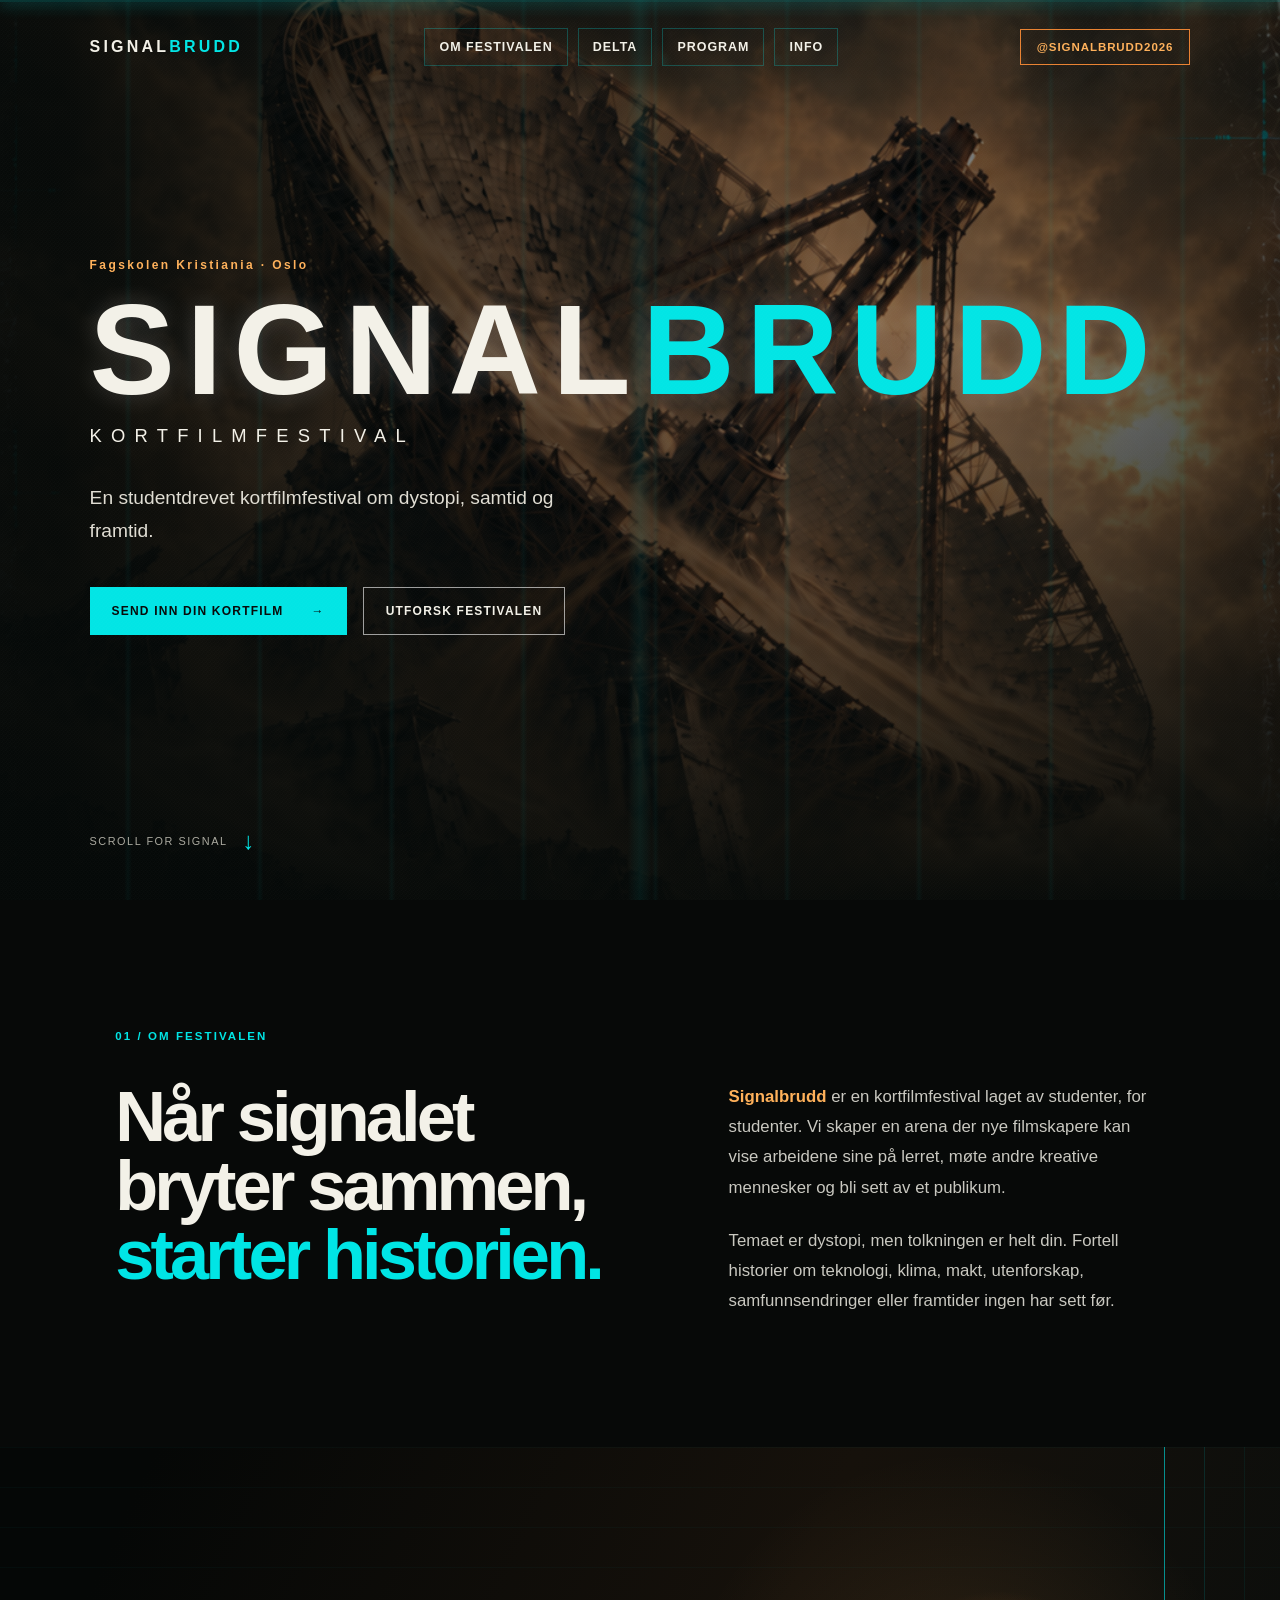
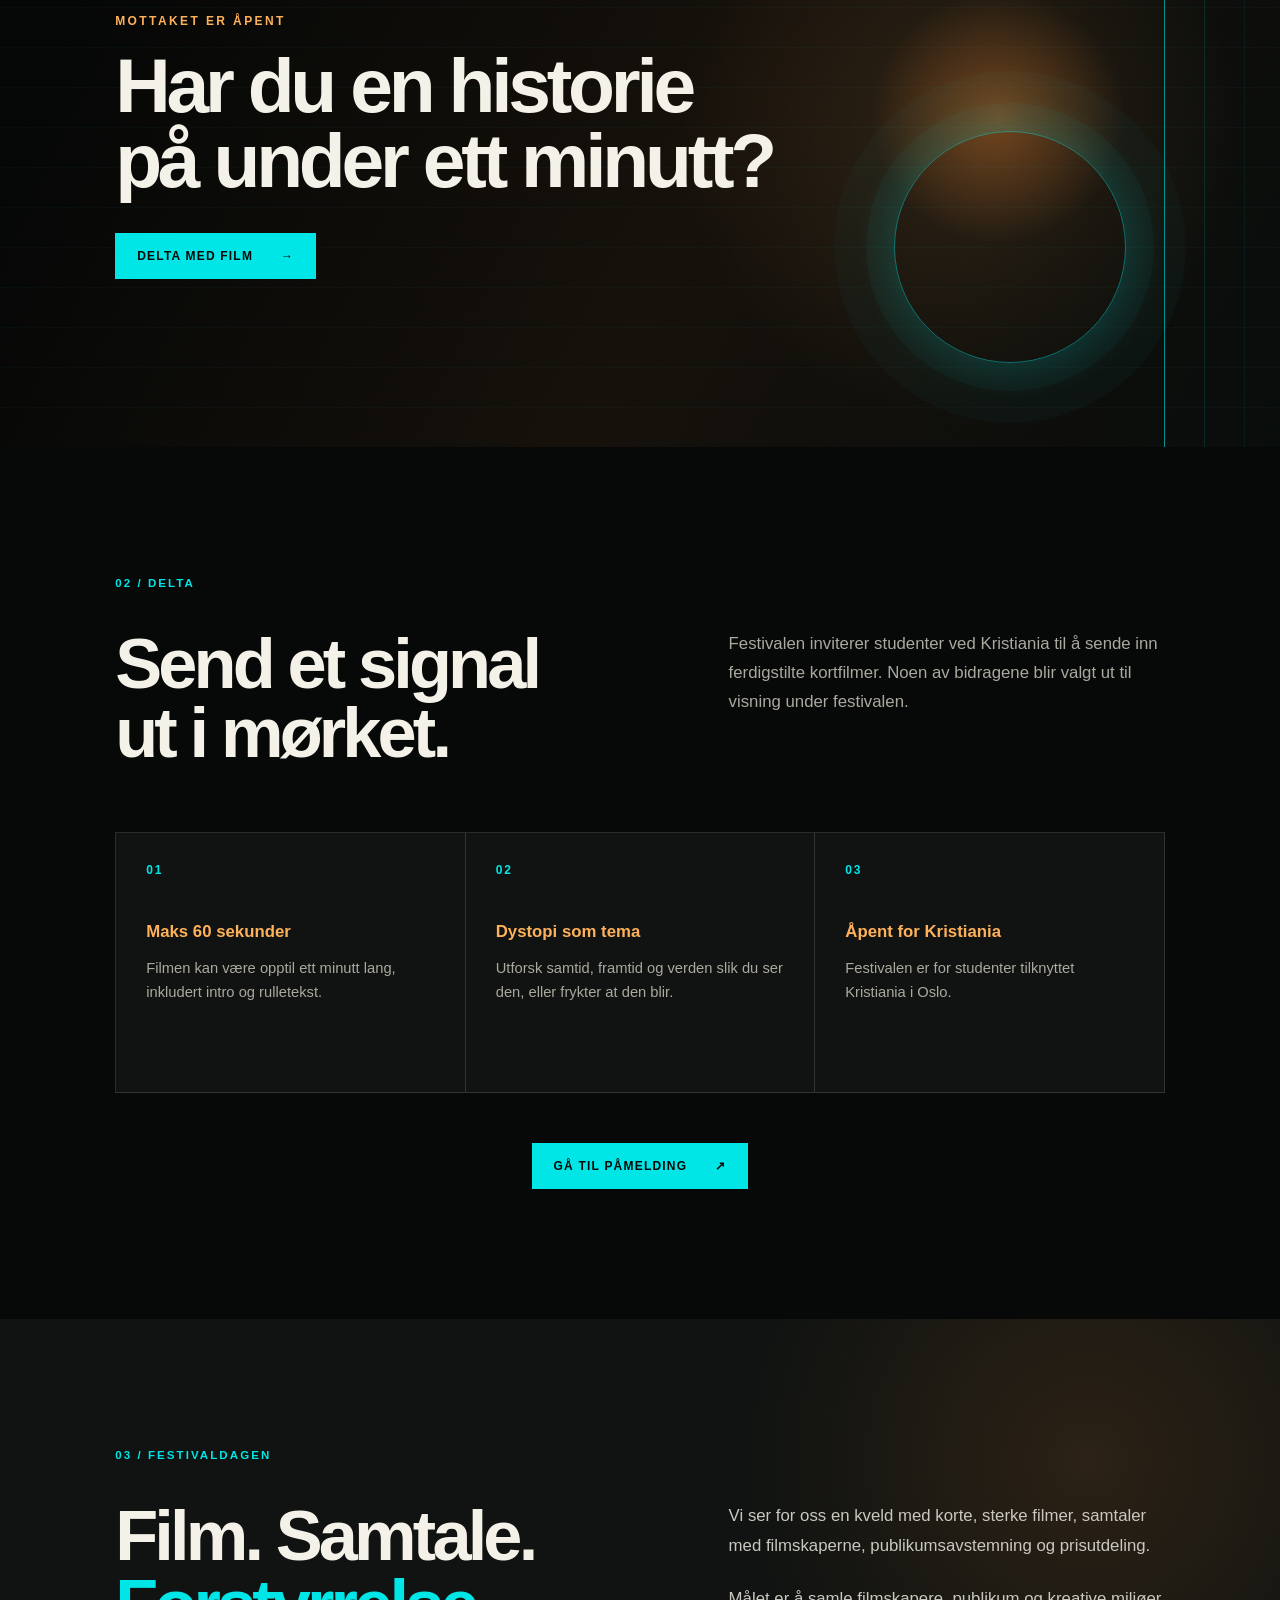
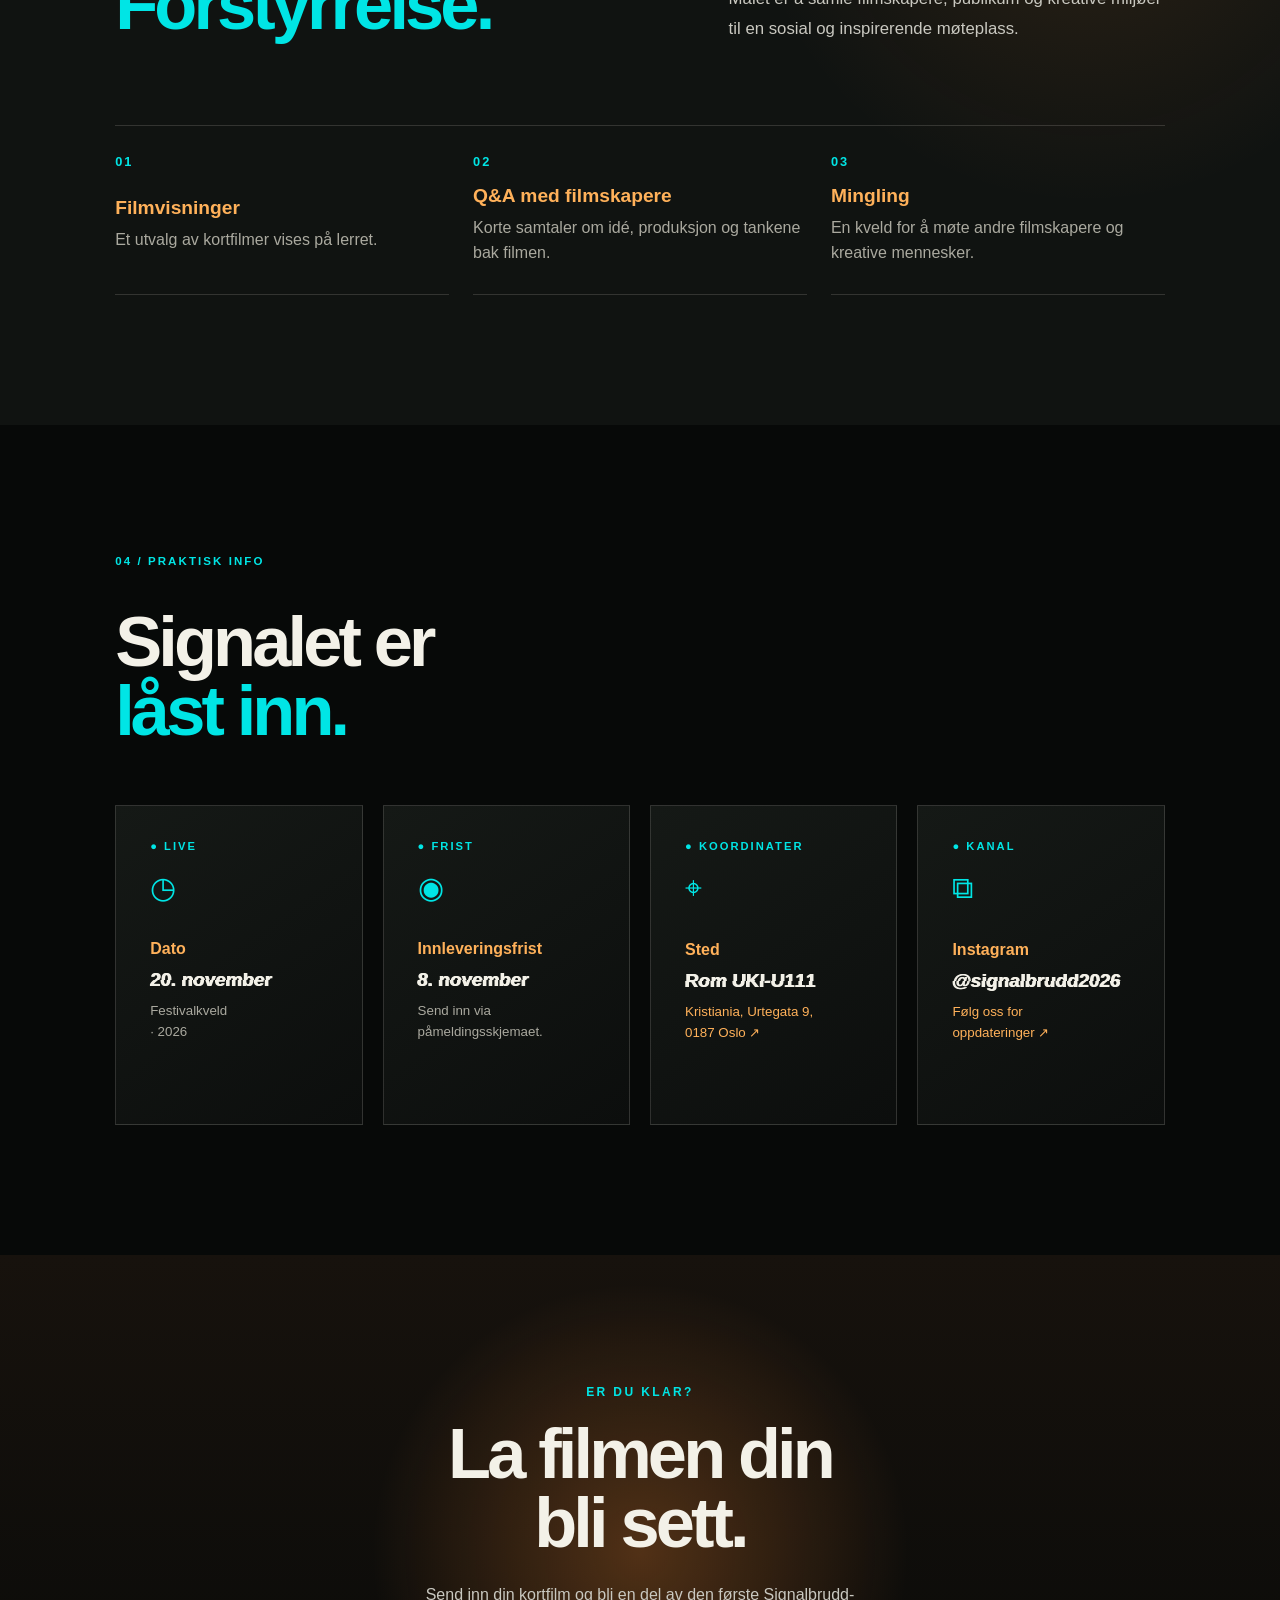
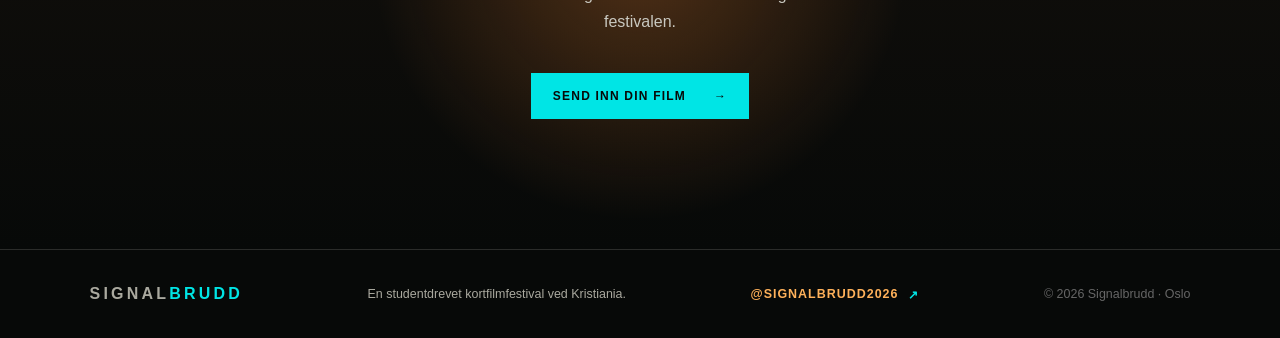
<file: index.html>
<!DOCTYPE html>
<html lang="no">
<head>
    <meta charset="UTF-8">
    <meta name="viewport" content="width=device-width, initial-scale=1.0">
    <meta
        name="description"
        content="Signalbrudd er en studentdrevet kortfilmfestival for dystopi, samtid og framtid."
    >
    <title>Signalbrudd | Kortfilmfestival</title>

    <link rel="stylesheet" href="style.css">
</head>

<body>
    <div class="noise"></div>
    <div class="scanline"></div>

    <header class="hero" id="hjem">
        <nav class="navbar">
            <a href="#hjem" class="logo" aria-label="Signalbrudd forside">
                SIGNAL<span>BRUDD</span>
            </a>

            <div class="nav-links">
                <a href="#om">Om festivalen</a>
                <a href="#delta">Delta</a>
                <a href="#program">Program</a>
                <a href="#info">Info</a>
            </div>

            <div class="nav-actions">
                <a
                    class="nav-insta"
                    href="https://www.instagram.com/signalbrudd2026/"
                    target="_blank"
                    rel="noopener noreferrer"
                >
                    @signalbrudd2026
                </a>
            </div>
        </nav>

        <div class="hero-content">
            <p class="eyebrow">Fagskolen Kristiania · Oslo</p>

            <h1>
                SIGNAL<span>BRUDD</span>
            </h1>

            <p class="festival-type">KORTFILMFESTIVAL</p>

            <p class="hero-text">
                En studentdrevet kortfilmfestival om dystopi,
                samtid og framtid.
            </p>

            <div class="hero-buttons">
                <a
                    class="button primary-button"
                    href="https://docs.google.com/forms/d/e/1FAIpQLSeLsPZdR7tpFB5xYu4A0aw7unvLusN43n-Qro2SSqPsCby4dw/viewform"
                    target="_blank"
                    rel="noopener noreferrer"
                >
                    <span>Send inn din kortfilm</span>
                    <span aria-hidden="true">→</span>
                </a>

                <a class="button secondary-button" href="#om">
                    Utforsk festivalen
                </a>
            </div>
        </div>

        <a href="#om" class="scroll-down" aria-label="Scroll ned til innholdet">
            <span>Scroll for signal</span>
            <span class="arrow">↓</span>
        </a>
    </header>

    <main>
        <section class="intro section" id="om">
            <div class="section-label">01 / OM FESTIVALEN</div>

            <div class="two-column">
                <div>
                    <h2>
                        Når signalet bryter sammen,
                        <span>starter historien.</span>
                    </h2>
                </div>

                <div class="intro-text">
                    <p>
                        <strong>Signalbrudd</strong> er en kortfilmfestival laget
                        av studenter, for studenter. Vi skaper en arena der nye
                        filmskapere kan vise arbeidene sine på lerret, møte andre
                        kreative mennesker og bli sett av et publikum.
                    </p>

                    <p>
                        Temaet er dystopi, men tolkningen er helt din. Fortell
                        historier om teknologi, klima, makt, utenforskap,
                        samfunnsendringer eller framtider ingen har sett før.
                    </p>
                </div>
            </div>
        </section>

        <section class="poster-section">
            <div class="poster-overlay"></div>

            <div class="poster-content">
                <p class="eyebrow">MOTTAKET ER ÅPENT</p>
                <h2>Har du en historie<br>på under ett minutt?</h2>

                <a
                    class="button primary-button"
                    href="https://docs.google.com/forms/d/e/1FAIpQLSeLsPZdR7tpFB5xYu4A0aw7unvLusN43n-Qro2SSqPsCby4dw/viewform"
                    target="_blank"
                    rel="noopener noreferrer"
                >
                    <span>Delta med film</span>
                    <span aria-hidden="true">→</span>
                </a>
            </div>
        </section>

        <section class="section" id="delta">
            <div class="section-label">02 / DELTA</div>

            <div class="section-heading">
                <h2>Send et signal<br>ut i mørket.</h2>
                <p>
                    Festivalen inviterer studenter ved Kristiania til å sende inn
                    ferdigstilte kortfilmer. Noen av bidragene blir valgt ut til
                    visning under festivalen.
                </p>
            </div>

            <div class="requirements-grid">
                <article class="requirement-card">
                    <span class="card-number">01</span>
                    <h3>Maks 60 sekunder</h3>
                    <p>
                        Filmen kan være opptil ett minutt lang, inkludert intro
                        og rulletekst.
                    </p>
                </article>

                <article class="requirement-card">
                    <span class="card-number">02</span>
                    <h3>Dystopi som tema</h3>
                    <p>
                        Utforsk samtid, framtid og verden slik du ser den, eller
                        frykter at den blir.
                    </p>
                </article>

                <article class="requirement-card">
                    <span class="card-number">03</span>
                    <h3>Åpent for Kristiania</h3>
                    <p>
                        Festivalen er for studenter tilknyttet Kristiania i Oslo.
                    </p>
                </article>
            </div>

            <div class="center-button">
                <a
                    class="button primary-button"
                    href="https://docs.google.com/forms/d/e/1FAIpQLSeLsPZdR7tpFB5xYu4A0aw7unvLusN43n-Qro2SSqPsCby4dw/viewform"
                    target="_blank"
                    rel="noopener noreferrer"
                >
                    <span>Gå til påmelding</span>
                    <span aria-hidden="true">↗</span>
                </a>
            </div>
        </section>

        <section class="section dark-section" id="program">
            <div class="section-label">03 / FESTIVALDAGEN</div>

            <div class="two-column">
                <div>
                    <h2>
                        Film. Samtale.<br>
                        <span>Forstyrrelse.</span>
                    </h2>
                </div>

                <div class="intro-text">
                    <p>
                        Vi ser for oss en kveld med korte, sterke filmer,
                        samtaler med filmskaperne, publikumsavstemning og
                        prisutdeling.
                    </p>

                    <p>
                        Målet er å samle filmskapere, publikum og kreative
                        miljøer til en sosial og inspirerende møteplass.
                    </p>
                </div>
            </div>

            <div class="timeline">
                <div class="timeline-item">
                    <span class="timeline-time">01</span>
                    <div>
                        <h3>Filmvisninger</h3>
                        <p>Et utvalg av kortfilmer vises på lerret.</p>
                    </div>
                </div>

                <div class="timeline-item">
                    <span class="timeline-time">02</span>
                    <div>
                        <h3>Q&amp;A med filmskapere</h3>
                        <p>Korte samtaler om idé, produksjon og tankene bak filmen.</p>
                    </div>
                </div>

                <div class="timeline-item">
                    <span class="timeline-time">03</span>
                    <div>
                        <h3>Mingling</h3>
                        <p>En kveld for å møte andre filmskapere og kreative mennesker.</p>
                    </div>
                </div>
            </div>
        </section>

        <section class="section info-section" id="info">
            <div class="section-label">04 / PRAKTISK INFO</div>

            <h2>Signalet er<br><span>låst inn.</span></h2>

            <div class="info-grid">
                <article class="info-card">
                    <span class="info-status">● LIVE</span>
                    <span class="info-icon">◷</span>
                    <h3>Dato</h3>
                    <p class="glitch info-glitch" data-text="20. november">20. november</p>
                    <small>Festivalkveld<br>· 2026</small>
                </article>

                <article class="info-card">
                    <span class="info-status">● FRIST</span>
                    <span class="info-icon">◉</span>
                    <h3>Innleveringsfrist</h3>
                    <p class="glitch info-glitch" data-text="8. november">8. november</p>
                    <small>Send inn via<br>påmeldingsskjemaet.</small>
                </article>

                <article class="info-card">
                    <span class="info-status">● KOORDINATER</span>
                    <span class="info-icon">⌖</span>
                    <h3>Sted</h3>
                    <p class="glitch info-glitch" data-text="Rom UKI-U111">Rom UKI-U111</p>
                    <small>
                        <a
                            class="info-link"
                            href="https://www.google.com/maps/search/?api=1&query=Urtegata+9,+0187+Oslo"
                            target="_blank"
                            rel="noopener noreferrer"
                        >
                            Kristiania, Urtegata 9,<br>0187 Oslo ↗
                        </a>
                    </small>
                </article>

                <article class="info-card instagram-card">
                    <span class="info-status">● KANAL</span>
                    <span class="info-icon">⧉</span>
                    <h3>Instagram</h3>
                    <p class="glitch instagram-handle info-glitch" data-text="@signalbrudd2026">
                        @signalbrudd2026
                    </p>
                    <small>
                        <a
                            class="info-link"
                            href="https://www.instagram.com/signalbrudd2026/"
                            target="_blank"
                            rel="noopener noreferrer"
                        >
                            Følg oss for<br>oppdateringer ↗
                        </a>
                    </small>
                </article>
            </div>
        </section>

        <section class="cta-section">
            <p class="eyebrow">ER DU KLAR?</p>
            <h2>La filmen din<br>bli sett.</h2>
            <p>
                Send inn din kortfilm og bli en del av den første
                Signalbrudd-festivalen.
            </p>

            <a
                class="button primary-button"
                href="https://docs.google.com/forms/d/e/1FAIpQLSeLsPZdR7tpFB5xYu4A0aw7unvLusN43n-Qro2SSqPsCby4dw/viewform"
                target="_blank"
                rel="noopener noreferrer"
            >
                <span>Send inn din film</span>
                <span aria-hidden="true">→</span>
            </a>
        </section>
    </main>

    <footer>
        <a href="#hjem" class="logo">
            SIGNAL<span>BRUDD</span>
        </a>

        <p>En studentdrevet kortfilmfestival ved Kristiania.</p>

        <a
            class="footer-insta"
            href="https://www.instagram.com/signalbrudd2026/"
            target="_blank"
            rel="noopener noreferrer"
        >
            <span class="footer-insta-text">@signalbrudd2026</span>
            <span class="footer-insta-arrow" aria-hidden="true">↗</span>
        </a>

        <p class="footer-small">© 2026 Signalbrudd · Oslo</p>
    </footer>
</body>
</html>
</file>
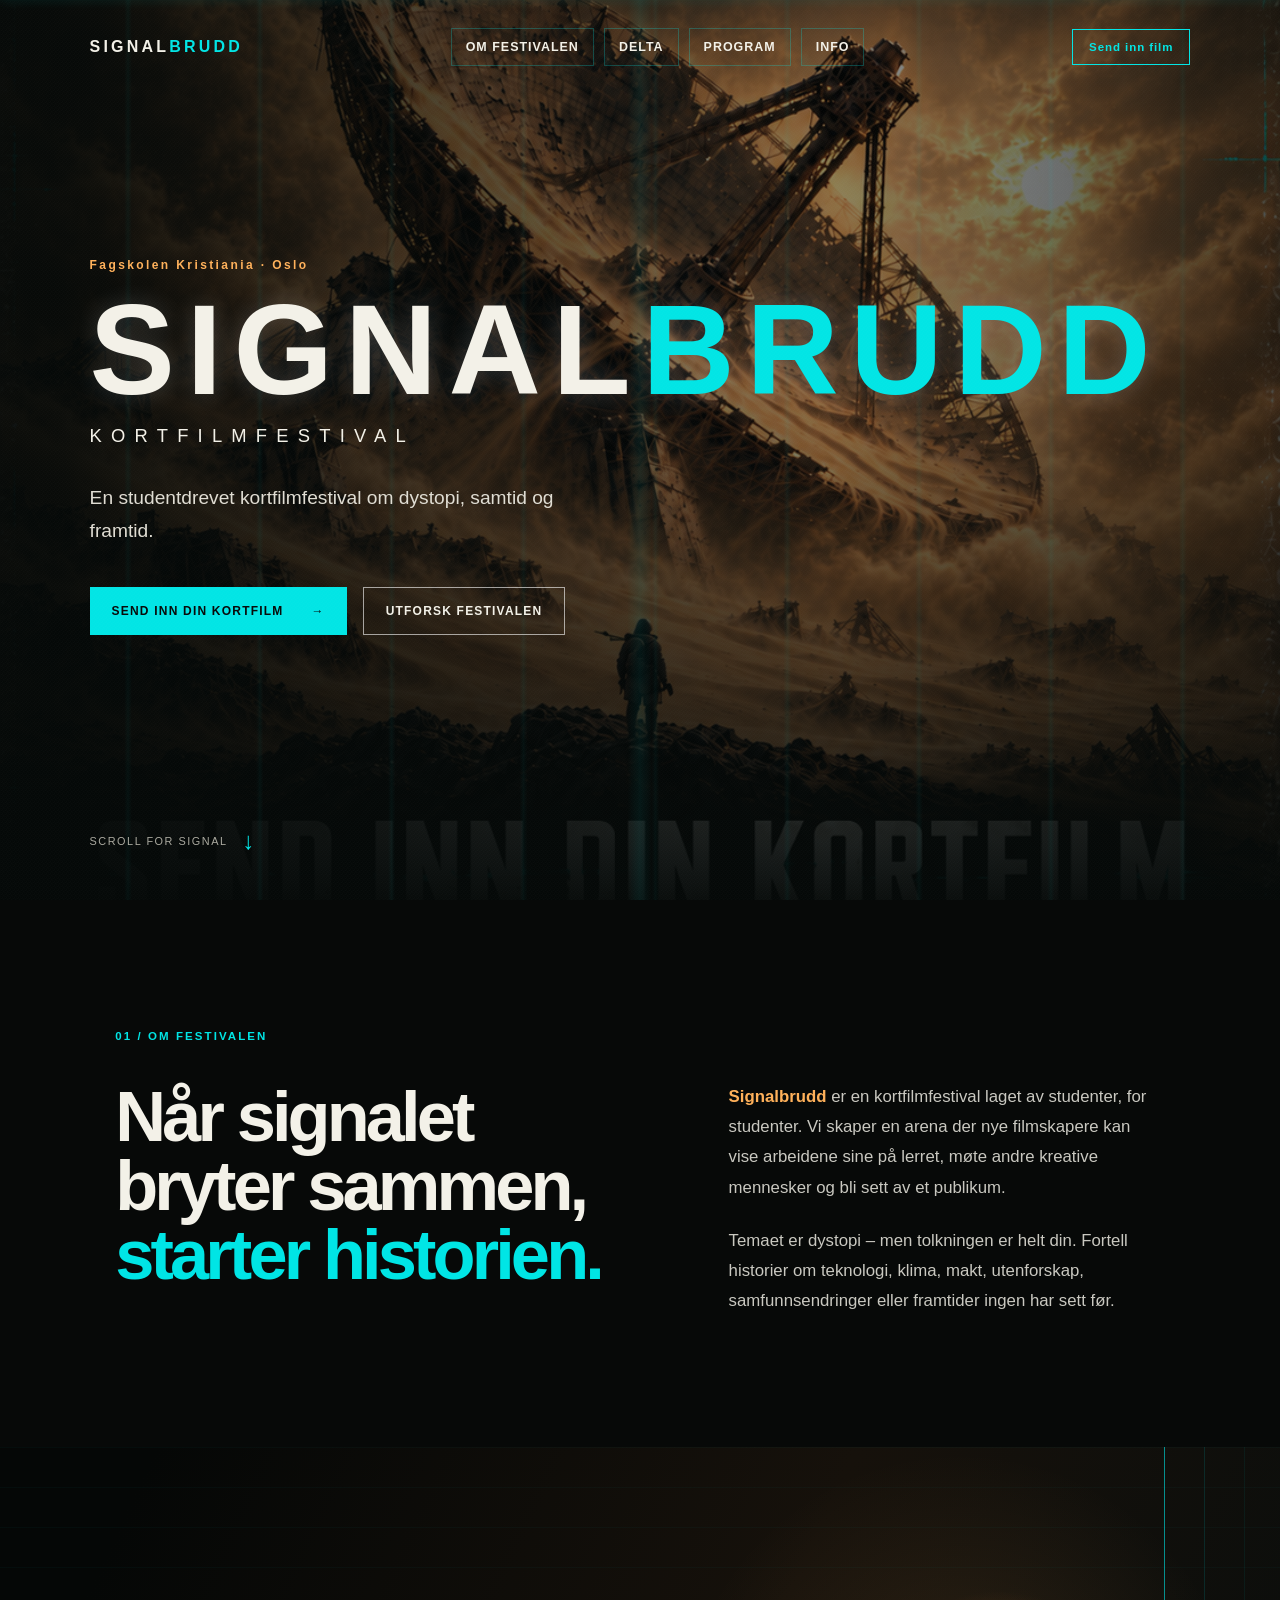
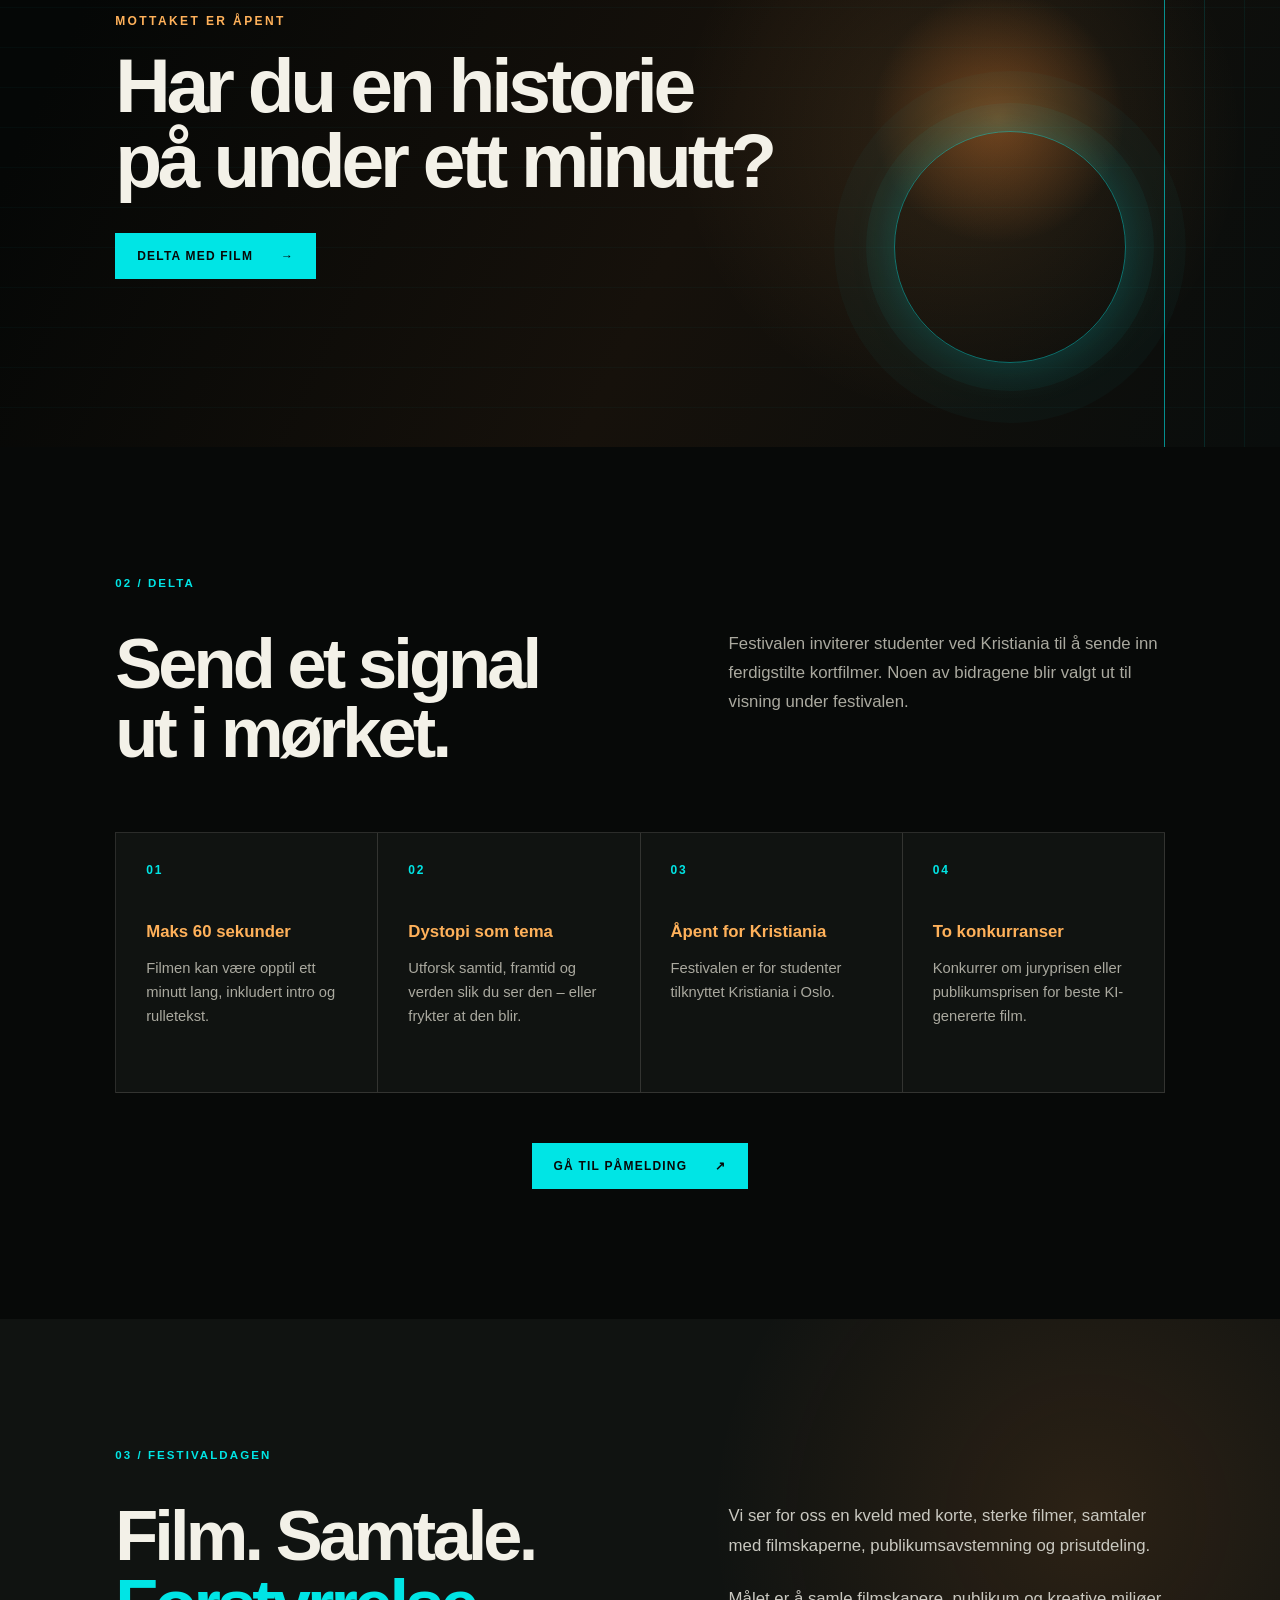
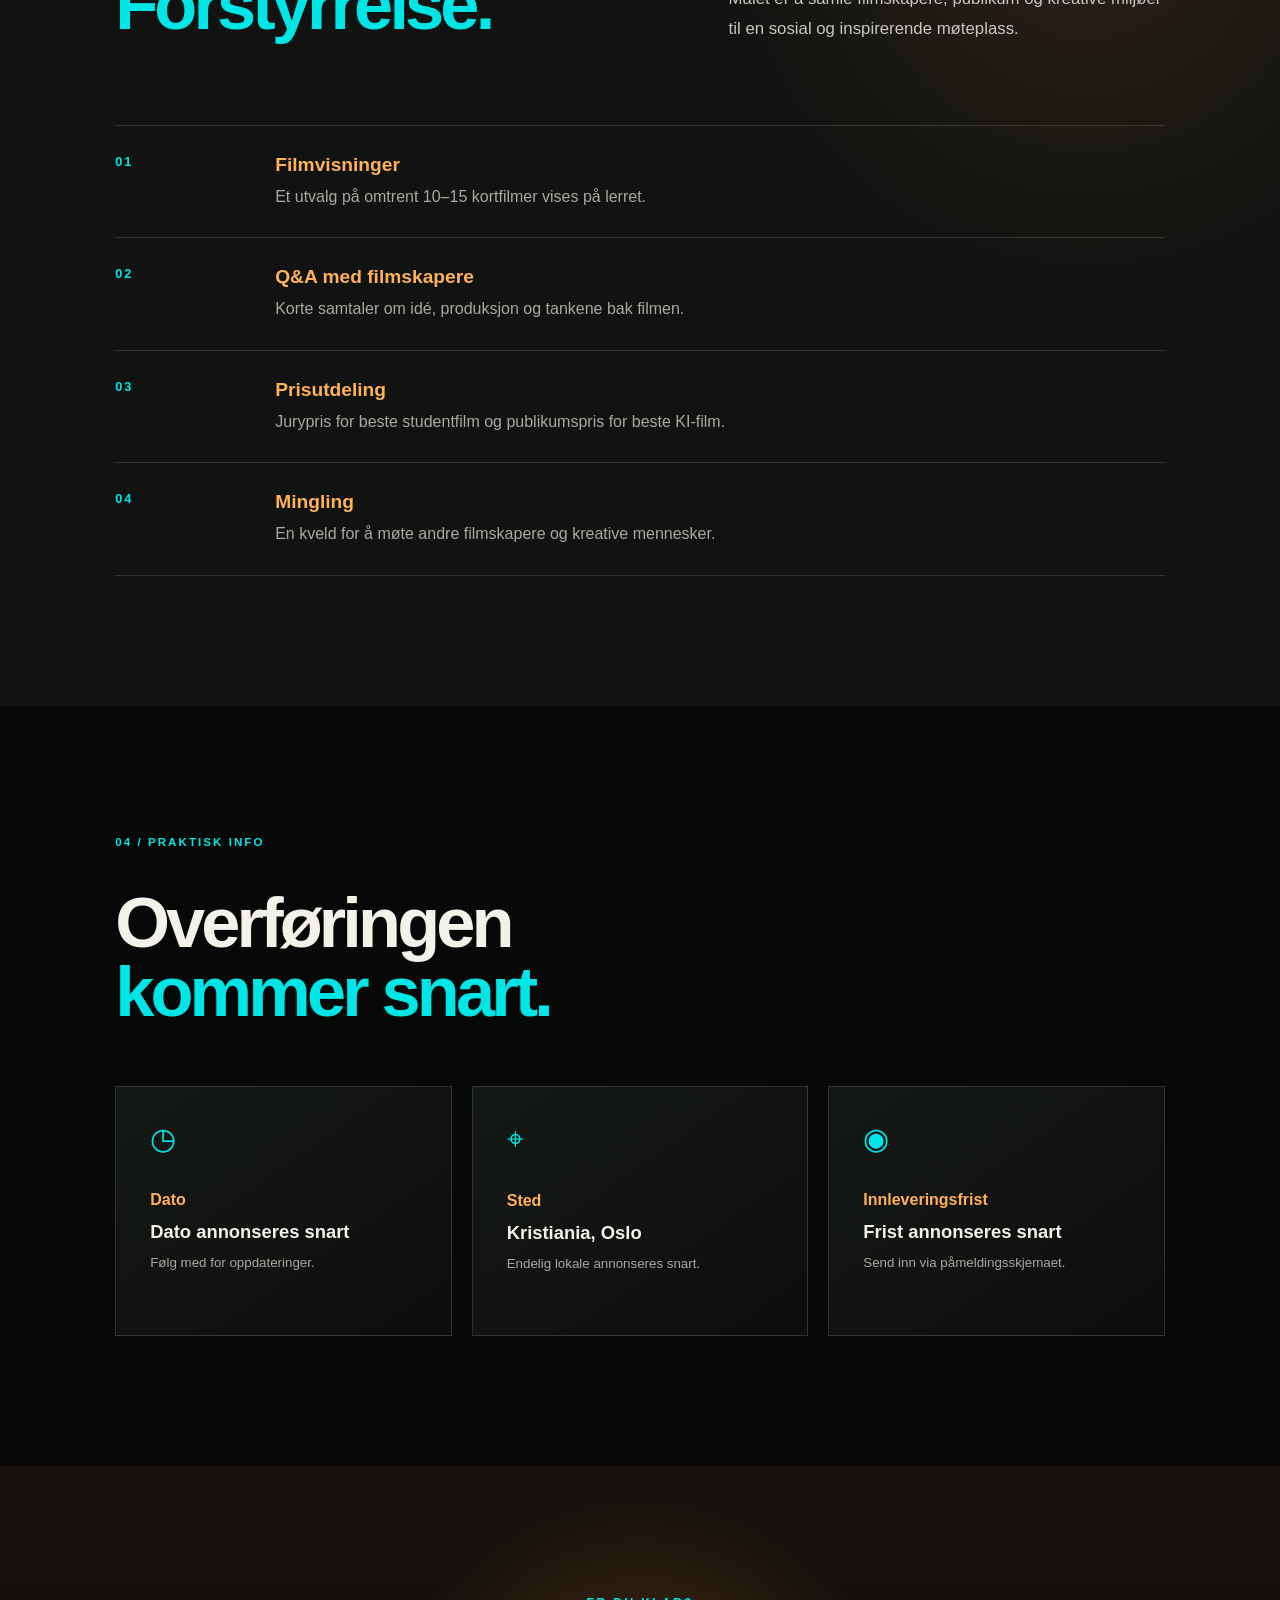
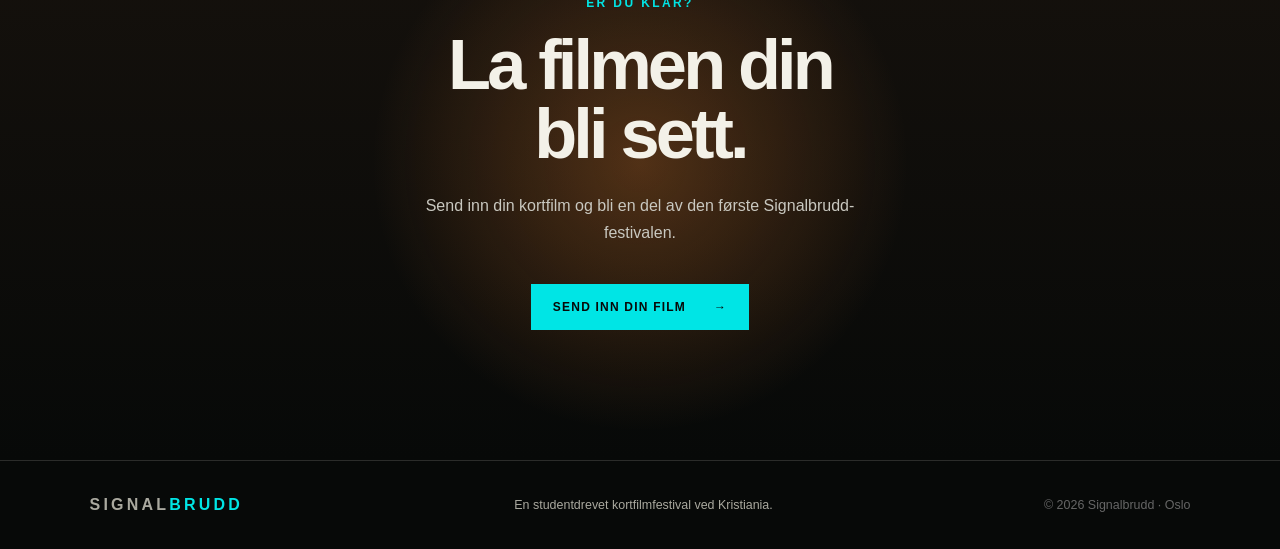
<file: signalbrudd.html>
<!DOCTYPE html>
<html lang="no">
<head>
    <meta charset="UTF-8">
    <meta name="viewport" content="width=device-width, initial-scale=1.0">
    <meta
        name="description"
        content="Signalbrudd er en studentdrevet kortfilmfestival for dystopi, samtid og framtid."
    >
    <title>Signalbrudd | Kortfilmfestival</title>

    <link rel="stylesheet" href="signalbrudd.css">
</head>

<body>
    <div class="noise"></div>
    <div class="scanline"></div>

    <header class="hero" id="hjem">
        <nav class="navbar">
            <a href="#hjem" class="logo" aria-label="Signalbrudd forside">
                SIGNAL<span>BRUDD</span>
            </a>

            <div class="nav-links">
                <a href="#om">Om festivalen</a>
                <a href="#delta">Delta</a>
                <a href="#program">Program</a>
                <a href="#info">Info</a>
            </div>

            <a
                class="nav-button"
                href="https://docs.google.com/forms/d/e/1FAIpQLSeLsPZdR7tpFB5xYu4A0aw7unvLusN43n-Qro2SSqPsCby4dw/viewform"
                target="_blank"
                rel="noopener noreferrer"
            >
                Send inn film
            </a>
        </nav>

        <div class="hero-content">
            <p class="eyebrow">Fagskolen Kristiania · Oslo</p>

            <h1>
                SIGNAL<span>BRUDD</span>
            </h1>

            <p class="festival-type">KORTFILMFESTIVAL</p>

            <p class="hero-text">
                En studentdrevet kortfilmfestival om dystopi,
                samtid og framtid.
            </p>

            <div class="hero-buttons">
                <a
                    class="button primary-button"
                    href="https://docs.google.com/forms/d/e/1FAIpQLSeLsPZdR7tpFB5xYu4A0aw7unvLusN43n-Qro2SSqPsCby4dw/viewform"
                    target="_blank"
                    rel="noopener noreferrer"
                >
                    <span>Send inn din kortfilm</span>
                    <span aria-hidden="true">→</span>
                </a>

                <a class="button secondary-button" href="#om">
                    Utforsk festivalen
                </a>
            </div>
        </div>

        <a href="#om" class="scroll-down" aria-label="Scroll ned til innholdet">
            <span>Scroll for signal</span>
            <span class="arrow">↓</span>
        </a>
    </header>

    <main>
        <section class="intro section" id="om">
            <div class="section-label">01 / OM FESTIVALEN</div>

            <div class="two-column">
                <div>
                    <h2>
                        Når signalet bryter sammen,
                        <span>starter historien.</span>
                    </h2>
                </div>

                <div class="intro-text">
                    <p>
                        <strong>Signalbrudd</strong> er en kortfilmfestival laget
                        av studenter, for studenter. Vi skaper en arena der nye
                        filmskapere kan vise arbeidene sine på lerret, møte andre
                        kreative mennesker og bli sett av et publikum.
                    </p>

                    <p>
                        Temaet er dystopi – men tolkningen er helt din. Fortell
                        historier om teknologi, klima, makt, utenforskap,
                        samfunnsendringer eller framtider ingen har sett før.
                    </p>
                </div>
            </div>
        </section>

        <section class="poster-section">
            <div class="poster-overlay"></div>

            <div class="poster-content">
                <p class="eyebrow">MOTTAKET ER ÅPENT</p>
                <h2>Har du en historie<br>på under ett minutt?</h2>

                <a
                    class="button primary-button"
                    href="https://docs.google.com/forms/d/e/1FAIpQLSeLsPZdR7tpFB5xYu4A0aw7unvLusN43n-Qro2SSqPsCby4dw/viewform"
                    target="_blank"
                    rel="noopener noreferrer"
                >
                    <span>Delta med film</span>
                    <span aria-hidden="true">→</span>
                </a>
            </div>
        </section>

        <section class="section" id="delta">
            <div class="section-label">02 / DELTA</div>

            <div class="section-heading">
                <h2>Send et signal<br>ut i mørket.</h2>
                <p>
                    Festivalen inviterer studenter ved Kristiania til å sende inn
                    ferdigstilte kortfilmer. Noen av bidragene blir valgt ut til
                    visning under festivalen.
                </p>
            </div>

            <div class="requirements-grid">
                <article class="requirement-card">
                    <span class="card-number">01</span>
                    <h3>Maks 60 sekunder</h3>
                    <p>
                        Filmen kan være opptil ett minutt lang, inkludert intro
                        og rulletekst.
                    </p>
                </article>

                <article class="requirement-card">
                    <span class="card-number">02</span>
                    <h3>Dystopi som tema</h3>
                    <p>
                        Utforsk samtid, framtid og verden slik du ser den – eller
                        frykter at den blir.
                    </p>
                </article>

                <article class="requirement-card">
                    <span class="card-number">03</span>
                    <h3>Åpent for Kristiania</h3>
                    <p>
                        Festivalen er for studenter tilknyttet Kristiania i Oslo.
                    </p>
                </article>

                <article class="requirement-card">
                    <span class="card-number">04</span>
                    <h3>To konkurranser</h3>
                    <p>
                        Konkurrer om juryprisen eller publikumsprisen for beste
                        KI-genererte film.
                    </p>
                </article>
            </div>

            <div class="center-button">
                <a
                    class="button primary-button"
                    href="https://docs.google.com/forms/d/e/1FAIpQLSeLsPZdR7tpFB5xYu4A0aw7unvLusN43n-Qro2SSqPsCby4dw/viewform"
                    target="_blank"
                    rel="noopener noreferrer"
                >
                    <span>Gå til påmelding</span>
                    <span aria-hidden="true">↗</span>
                </a>
            </div>
        </section>

        <section class="section dark-section" id="program">
            <div class="section-label">03 / FESTIVALDAGEN</div>

            <div class="two-column">
                <div>
                    <h2>
                        Film. Samtale.<br>
                        <span>Forstyrrelse.</span>
                    </h2>
                </div>

                <div class="intro-text">
                    <p>
                        Vi ser for oss en kveld med korte, sterke filmer,
                        samtaler med filmskaperne, publikumsavstemning og
                        prisutdeling.
                    </p>

                    <p>
                        Målet er å samle filmskapere, publikum og kreative
                        miljøer til en sosial og inspirerende møteplass.
                    </p>
                </div>
            </div>

            <div class="timeline">
                <div class="timeline-item">
                    <span class="timeline-time">01</span>
                    <div>
                        <h3>Filmvisninger</h3>
                        <p>Et utvalg på omtrent 10–15 kortfilmer vises på lerret.</p>
                    </div>
                </div>

                <div class="timeline-item">
                    <span class="timeline-time">02</span>
                    <div>
                        <h3>Q&amp;A med filmskapere</h3>
                        <p>Korte samtaler om idé, produksjon og tankene bak filmen.</p>
                    </div>
                </div>

                <div class="timeline-item">
                    <span class="timeline-time">03</span>
                    <div>
                        <h3>Prisutdeling</h3>
                        <p>Jurypris for beste studentfilm og publikumspris for beste KI-film.</p>
                    </div>
                </div>

                <div class="timeline-item">
                    <span class="timeline-time">04</span>
                    <div>
                        <h3>Mingling</h3>
                        <p>En kveld for å møte andre filmskapere og kreative mennesker.</p>
                    </div>
                </div>
            </div>
        </section>

        <section class="section info-section" id="info">
            <div class="section-label">04 / PRAKTISK INFO</div>

            <h2>Overføringen<br><span>kommer snart.</span></h2>

            <div class="info-grid">
                <article class="info-card">
                    <span class="info-icon">◷</span>
                    <h3>Dato</h3>
                    <p>Dato annonseres snart</p>
                    <small>Følg med for oppdateringer.</small>
                </article>

                <article class="info-card">
                    <span class="info-icon">⌖</span>
                    <h3>Sted</h3>
                    <p>Kristiania, Oslo</p>
                    <small>Endelig lokale annonseres snart.</small>
                </article>

                <article class="info-card">
                    <span class="info-icon">◉</span>
                    <h3>Innleveringsfrist</h3>
                    <p>Frist annonseres snart</p>
                    <small>Send inn via påmeldingsskjemaet.</small>
                </article>
            </div>
        </section>

        <section class="cta-section">
            <p class="eyebrow">ER DU KLAR?</p>
            <h2>La filmen din<br>bli sett.</h2>
            <p>
                Send inn din kortfilm og bli en del av den første
                Signalbrudd-festivalen.
            </p>

            <a
                class="button primary-button"
                href="https://docs.google.com/forms/d/e/1FAIpQLSeLsPZdR7tpFB5xYu4A0aw7unvLusN43n-Qro2SSqPsCby4dw/viewform"
                target="_blank"
                rel="noopener noreferrer"
            >
                <span>Send inn din film</span>
                <span aria-hidden="true">→</span>
            </a>
        </section>
    </main>

    <footer>
        <a href="#hjem" class="logo">
            SIGNAL<span>BRUDD</span>
        </a>

        <p>En studentdrevet kortfilmfestival ved Kristiania.</p>
        <p class="footer-small">© 2026 Signalbrudd · Oslo</p>
    </footer>
</body>
</html>
</file>
<file: style.css>
/* ------------------------------
   SIGNALBRUDD – KORTFILMFESTIVAL
   ------------------------------ */

:root {
    --black: #070908;
    --dark: #101311;
    --dark-soft: #171b18;
    --orange: #e98231;
    --orange-light: #ffb15a;
    --cyan: #00e5e5;
    --white: #f3f1e8;
    --grey: #aaa99f;
    --line: rgba(243, 241, 232, 0.15);
}

/* Grunninnstillinger */
* {
    box-sizing: border-box;
    margin: 0;
    padding: 0;
}

html {
    scroll-behavior: smooth;
}

body {
    overflow-x: hidden;
    background-color: var(--black);
    color: var(--white);
    font-family: Arial, Helvetica, sans-serif;
}

a {
    color: inherit;
    text-decoration: none;
}

/* Lett støy/tekstur over nettsiden */
.noise {
    position: fixed;
    z-index: 20;
    pointer-events: none;
    inset: 0;
    opacity: 0.035;
    background-image:
        repeating-radial-gradient(
            circle at 0 0,
            transparent 0,
            rgba(255, 255, 255, 0.7) 1px,
            transparent 2px
        );
    background-size: 4px 4px;
}

/* Bevegelig cyber-linje */
.scanline {
    position: fixed;
    z-index: 19;
    top: 0;
    width: 100%;
    height: 2px;
    pointer-events: none;
    background: rgba(0, 229, 229, 0.18);
    box-shadow: 0 0 15px var(--cyan);
    animation: scan 8s linear infinite;
}

@keyframes scan {
    from {
        transform: translateY(-10px);
    }

    to {
        transform: translateY(110vh);
    }
}

/* ------------------------------
   FELLES STILER
   ------------------------------ */

.section {
    padding: 130px 9%;
}

.section-label {
    margin-bottom: 40px;
    color: var(--cyan);
    font-size: 0.72rem;
    font-weight: bold;
    letter-spacing: 0.18em;
}

h2 {
    font-size: clamp(2.2rem, 5.5vw, 5rem);
    font-weight: 800;
    letter-spacing: -0.055em;
    line-height: 0.98;
}

h1 span,
h2 span,
.logo span {
    color: var(--cyan);
}

/* ------------------------------
   HERO / FORSIDE
   ------------------------------ */

.hero {
    position: relative;
    display: flex;
    min-height: 100vh;
    flex-direction: column;
    justify-content: space-between;
    padding: 28px 7% 45px;
    overflow: hidden;
    background:
        linear-gradient(90deg, rgba(4, 8, 7, 0.96) 5%, rgba(4, 8, 7, 0.45) 65%, rgba(4, 8, 7, 0.72)),
        linear-gradient(0deg, rgba(4, 8, 7, 0.95), transparent 55%),
        url("bilder/poster.png") center 35% / cover no-repeat;
}

/* Futuristiske linjer over bildet */
.hero::after {
    position: absolute;
    content: "";
    inset: 0;
    pointer-events: none;
    opacity: 0.5;
    background:
        linear-gradient(90deg, transparent 0 49%, rgba(0, 229, 229, 0.13) 50%, transparent 51%),
        repeating-linear-gradient(90deg, transparent 0, transparent 9.7%, rgba(0, 229, 229, 0.08) 10%, transparent 10.3%);
}

.navbar,
.hero-content,
.scroll-down {
    position: relative;
    z-index: 2;
}

/* ------------------------------
   NAVIGASJON
   ------------------------------ */

.navbar {
    display: flex;
    align-items: center;
    justify-content: space-between;
    gap: 25px;
}

.logo {
    font-size: 1rem;
    font-weight: 900;
    letter-spacing: 0.2em;
}

.nav-links {
    display: flex;
    align-items: center;
    gap: 10px;
}

.nav-links a {
    position: relative;
    overflow: hidden;
    border: 1px solid rgba(0, 229, 229, 0.25);
    padding: 11px 14px;
    color: var(--white);
    font-size: 0.78rem;
    font-weight: bold;
    letter-spacing: 0.08em;
    text-transform: uppercase;
    transition:
        color 0.25s ease,
        background 0.25s ease,
        border-color 0.25s ease,
        transform 0.25s ease;
}

.nav-links a::before {
    position: absolute;
    bottom: 0;
    left: -100%;
    width: 100%;
    height: 2px;
    content: "";
    background: var(--cyan);
    box-shadow: 0 0 12px var(--cyan);
    transition: left 0.3s ease;
}

.nav-links a:hover {
    border-color: var(--cyan);
    background: rgba(0, 229, 229, 0.08);
    color: var(--cyan);
    transform: translateY(-3px);
}

.nav-links a:hover::before {
    left: 0;
}

.nav-links a:active {
    transform: scale(0.96);
    background: rgba(0, 229, 229, 0.18);
}

.nav-actions {
    display: flex;
    align-items: center;
    gap: 14px;
}

.nav-insta {
    display: inline-flex;
    align-items: center;
    gap: 9px;
    border: 1px solid var(--orange);
    padding: 11px 16px;
    color: var(--orange-light);
    font-size: 0.72rem;
    font-weight: bold;
    letter-spacing: 0.08em;
    text-transform: uppercase;
    transition:
        background 0.25s ease,
        color 0.25s ease,
        border-color 0.25s ease,
        box-shadow 0.25s ease;
}

.nav-insta:hover {
    background: var(--orange);
    color: var(--black);
    border-color: var(--orange-light);
    box-shadow: 0 0 22px rgba(233, 130, 49, 0.6);
}

.nav-insta:active {
    transform: scale(0.98);
}

/* ------------------------------
   HERO-TEKST
   ------------------------------ */

.hero-content {
    max-width: 750px;
    padding: 90px 0;
}

.eyebrow {
    margin-bottom: 20px;
    color: var(--orange-light);
    font-size: 0.75rem;
    font-weight: bold;
    letter-spacing: 0.2em;
}

.hero h1 {
    max-width: 100%;
    font-size: clamp(3.4rem, 10vw, 8.5rem);
    font-weight: 900;
    letter-spacing: 0.09em;
    line-height: 0.9;
    text-shadow: 0 0 25px rgba(255, 255, 255, 0.18);
    animation: glitch 5s infinite;
}

.festival-type {
    margin: 18px 0 35px;
    color: var(--white);
    font-size: clamp(0.8rem, 2vw, 1.15rem);
    letter-spacing: 0.5em;
}

.hero-text {
    max-width: 530px;
    color: #e0ddd3;
    font-size: clamp(1rem, 2vw, 1.2rem);
    line-height: 1.7;
}

.hero-buttons {
    display: flex;
    flex-wrap: wrap;
    gap: 16px;
    margin-top: 40px;
}

/* ------------------------------
   KNAPPER
   ------------------------------ */

.button {
    display: inline-flex;
    align-items: center;
    justify-content: center;
    gap: 28px;
    padding: 16px 22px;
    font-size: 0.75rem;
    font-weight: bold;
    letter-spacing: 0.1em;
    text-transform: uppercase;
    transition:
        transform 0.25s ease,
        background 0.25s ease,
        box-shadow 0.25s ease;
}

.button:hover {
    transform: translateY(-4px);
}

.button:active {
    transform: scale(0.97);
}

.primary-button {
    background: var(--cyan);
    color: var(--black);
}

.primary-button:hover {
    box-shadow: 0 0 30px rgba(0, 229, 229, 0.5);
}

.secondary-button {
    border: 1px solid rgba(255, 255, 255, 0.6);
    color: var(--white);
}

.secondary-button:hover {
    border-color: var(--orange);
    background: var(--orange);
    color: var(--black);
}

/* Scroll ned-knapp */
.scroll-down {
    display: flex;
    align-items: center;
    gap: 15px;
    align-self: flex-start;
    color: var(--grey);
    font-size: 0.68rem;
    letter-spacing: 0.14em;
    text-transform: uppercase;
}

.arrow {
    color: var(--cyan);
    font-size: 1.5rem;
    animation: bounce 1.8s infinite;
}

@keyframes bounce {
    0%,
    100% {
        transform: translateY(0);
    }

    50% {
        transform: translateY(7px);
    }
}

/* ------------------------------
   INTRO
   ------------------------------ */

.two-column {
    display: grid;
    grid-template-columns: 1.2fr 1fr;
    gap: 90px;
}

.intro-text {
    max-width: 550px;
    color: #c9c8c0;
    font-size: 1.05rem;
    line-height: 1.8;
}

.intro-text p + p {
    margin-top: 23px;
}

.intro-text strong {
    color: var(--orange-light);
}

/* ------------------------------
   SIGNAL-SEKSJON
   ------------------------------ */

.poster-section {
    position: relative;
    display: flex;
    min-height: 600px;
    align-items: center;
    padding: 80px 9%;
    overflow: hidden;
    background:
        radial-gradient(circle at 78% 45%, rgba(233, 130, 49, 0.38), transparent 12%),
        radial-gradient(circle at 75% 48%, rgba(255, 177, 90, 0.12), transparent 28%),
        linear-gradient(115deg, #050706 10%, #16110b 55%, #090d0c 100%);
}

.poster-section::before {
    position: absolute;
    top: 0;
    right: 9%;
    bottom: 0;
    width: 1px;
    content: "";
    opacity: 0.6;
    background: var(--cyan);
    box-shadow:
        40px 0 0 rgba(0, 229, 229, 0.22),
        80px 0 0 rgba(0, 229, 229, 0.1),
        120px 0 0 rgba(0, 229, 229, 0.05);
}

.poster-section::after {
    position: absolute;
    right: 12%;
    bottom: 14%;
    width: 230px;
    height: 230px;
    border: 1px solid rgba(0, 229, 229, 0.45);
    border-radius: 50%;
    content: "";
    box-shadow:
        0 0 0 28px rgba(0, 229, 229, 0.04),
        0 0 0 60px rgba(0, 229, 229, 0.025),
        0 0 45px rgba(0, 229, 229, 0.2);
}

.poster-overlay {
    position: absolute;
    inset: 0;
    pointer-events: none;
    background:
        repeating-linear-gradient(
            0deg,
            transparent 0,
            transparent 39px,
            rgba(0, 229, 229, 0.06) 40px
        );
}

.poster-content {
    position: relative;
    z-index: 1;
    max-width: 720px;
}

.poster-content h2 {
    margin-bottom: 35px;
    font-size: clamp(2.5rem, 6vw, 5.8rem);
}

/* ------------------------------
   DELTA
   ------------------------------ */

.section-heading {
    display: grid;
    grid-template-columns: 1.2fr 1fr;
    gap: 90px;
    margin-bottom: 65px;
}

.section-heading p {
    max-width: 500px;
    color: var(--grey);
    font-size: 1.05rem;
    line-height: 1.75;
}

.requirements-grid {
    display: grid;
    grid-template-columns: repeat(3, 1fr);
    border-top: 1px solid var(--line);
    border-left: 1px solid var(--line);
}

.requirement-card {
    min-height: 260px;
    padding: 30px;
    border-right: 1px solid var(--line);
    border-bottom: 1px solid var(--line);
    background: var(--dark);
    transition:
        background 0.3s ease,
        transform 0.3s ease,
        border-color 0.3s ease;
}

.requirement-card:hover {
    z-index: 1;
    border-color: rgba(0, 229, 229, 0.45);
    background: #1f2823;
    transform: translateY(-8px);
    box-shadow: 0 16px 30px rgba(0, 0, 0, 0.35);
}

.card-number {
    display: block;
    margin-bottom: 45px;
    color: var(--cyan);
    font-size: 0.75rem;
    font-weight: bold;
    letter-spacing: 0.15em;
}

.requirement-card h3 {
    margin-bottom: 14px;
    color: var(--orange-light);
    font-size: 1.05rem;
}

.requirement-card p {
    color: var(--grey);
    font-size: 0.92rem;
    line-height: 1.65;
}

.center-button {
    margin-top: 50px;
    text-align: center;
}

/* ------------------------------
   PROGRAM
   ------------------------------ */

.dark-section {
    background:
        radial-gradient(
            circle at 85% 20%,
            rgba(233, 130, 49, 0.13),
            transparent 28%
        ),
        var(--dark);
}

.timeline {
    display: grid;
    grid-template-columns: repeat(3, minmax(0, 1fr));
    gap: 24px;
    margin-top: 80px;
    border-top: 1px solid var(--line);
}

.timeline-item {
    display: grid;
    grid-template-columns: 1fr;
    gap: 16px;
    padding: 28px 0;
    border-bottom: 1px solid var(--line);
    transition:
        padding-left 0.3s ease,
        background 0.3s ease;
}

.timeline-item:hover {
    padding-left: 18px;
    background: rgba(0, 229, 229, 0.04);
}

.timeline-time {
    color: var(--cyan);
    font-size: 0.8rem;
    font-weight: bold;
    letter-spacing: 0.16em;
}

.timeline-item h3 {
    margin-bottom: 8px;
    color: var(--orange-light);
    font-size: 1.2rem;
}

.timeline-item p {
    color: var(--grey);
    line-height: 1.6;
}

/* ------------------------------
   PRAKTISK INFORMASJON
   ------------------------------ */

.info-section h2 {
    margin-bottom: 60px;
}

.info-grid {
    display: grid;
    grid-template-columns: repeat(4, 1fr);
    gap: 20px;
}

.info-card {
    min-height: 250px;
    padding: 34px;
    border: 1px solid var(--line);
    background: linear-gradient(145deg, #151916, #0c0e0d);
    transition:
        border-color 0.3s ease,
        transform 0.3s ease,
        background 0.3s ease;
}

.info-card:hover {
    border-color: var(--cyan);
    background: linear-gradient(145deg, #18221e, #0c0e0d);
    transform: translateY(-7px);
}

.info-icon {
    display: block;
    margin-bottom: 35px;
    color: var(--cyan);
    font-size: 1.9rem;
}

.info-card h3 {
    margin-bottom: 12px;
    color: var(--orange-light);
    font-size: 1rem;
}

.info-card p {
    margin-bottom: 10px;
    font-size: 1.18rem;
    font-weight: bold;
}

.info-card small {
    display: block;
    color: var(--grey);
    line-height: 1.6;
}

.info-status {
    display: block;
    margin-bottom: 18px;
    color: var(--cyan);
    font-size: 0.7rem;
    font-weight: 700;
    letter-spacing: 0.18em;
}

.info-link {
    color: var(--orange-light);
}

.info-link:hover {
    color: var(--cyan);
}

.instagram-card {
    min-height: 320px;
}

.instagram-handle,
.info-glitch {
    position: relative;
    display: inline-block;
    font-size: 1.85rem;
    font-weight: 900;
    line-height: 1.05;
    white-space: nowrap;
    color: var(--white);
}

.info-glitch::before,
.info-glitch::after {
    position: absolute;
    top: 0;
    left: 0;
    content: attr(data-text);
    width: 100%;
    overflow: hidden;
    white-space: nowrap;
    color: var(--white);
}

.info-glitch::before {
    transform: translate(1px, 0);
    clip-path: inset(0 0 48% 0);
    animation: glitch 5s infinite;
}

.info-glitch::after {
    transform: translate(-1px, 0);
    clip-path: inset(52% 0 0 0);
    animation: glitch 5s infinite reverse;
}

.info-glitch::before {
    text-shadow: 0 0 0 transparent;
}

.info-glitch::after {
    text-shadow: 0 0 0 transparent;
}

@keyframes glitch {
    0%,
    91%,
    100% {
        transform: translate(0);
        color: var(--white);
        text-shadow: none;
    }

    92% {
        transform: translate(-2px, 0);
        color: var(--cyan);
        text-shadow: 1px 0 var(--cyan);
    }

    94% {
        transform: translate(2px, -1px);
        color: var(--orange);
        text-shadow: -1px 0 var(--orange);
    }

    96% {
        transform: translate(-1px, 1px);
        color: var(--white);
        text-shadow: none;
    }
}

/* ------------------------------
   CTA + FOOTER
   ------------------------------ */

.cta-section {
    padding: 130px 9%;
    text-align: center;
    background:
        radial-gradient(
            circle at center,
            rgba(233, 130, 49, 0.3),
            transparent 38%
        ),
        linear-gradient(180deg, #17120d, #070908);
}

.cta-section .eyebrow {
    color: var(--cyan);
}

.cta-section h2 {
    margin-bottom: 24px;
}

.cta-section > p:not(.eyebrow) {
    max-width: 500px;
    margin: 0 auto 38px;
    color: #c9c8c0;
    line-height: 1.7;
}

footer {
    display: flex;
    align-items: center;
    justify-content: space-between;
    gap: 25px;
    padding: 35px 7%;
    border-top: 1px solid var(--line);
    color: var(--grey);
    font-size: 0.78rem;
}

.footer-small {
    color: #666;
}

.footer-insta {
    display: inline-flex;
    align-items: center;
    gap: 10px;
    color: var(--orange-light);
    font-weight: bold;
    letter-spacing: 0.08em;
    text-transform: uppercase;
    transition: color 0.25s ease, transform 0.25s ease;
}

.footer-insta:hover {
    color: var(--cyan);
    transform: translateY(-2px);
}

.footer-insta-arrow {
    color: var(--cyan);
}

.footer-insta-text {
    position: relative;
}

/* ------------------------------
   NETTBRETT / MINDRE SKJERMER
   ------------------------------ */

@media (max-width: 900px) {
    .navbar {
        flex-wrap: wrap;
    }

    .nav-actions {
        width: 100%;
        justify-content: flex-start;
        gap: 12px;
    }

    .nav-links {
        order: 3;
        width: 100%;
        margin-top: 8px;
        padding-bottom: 8px;
        overflow-x: auto;
        white-space: nowrap;
        -webkit-overflow-scrolling: touch;
        scrollbar-width: thin;
    }

    .hero h1 {
        max-width: 100%;
        font-size: clamp(2.7rem, 9vw, 5rem);
        letter-spacing: 0.04em;
        line-height: 0.95;
        white-space: nowrap;
    }

    .nav-links a {
        display: inline-block;
        min-height: 46px;
        padding: 13px 16px;
        font-size: 0.76rem;
    }

    .two-column,
    .section-heading {
        grid-template-columns: 1fr;
        gap: 28px;
    }

    .requirements-grid {
        grid-template-columns: 1fr;
    }

    .info-grid {
        grid-template-columns: 1fr;
    }

    .timeline {
        grid-template-columns: 1fr;
    }

    .timeline-item {
        grid-template-columns: 130px 1fr;
        gap: 30px;
    }

    .instagram-card {
        min-height: 260px;
    }
}

/* ------------------------------
   MOBIL
   ------------------------------ */

@media (max-width: 600px) {
    .hero {
        min-height: 100svh;
        padding: 20px 6% 32px;
        background-position: 55% center;
    }

    .navbar {
        gap: 12px;
    }

    .logo {
        font-size: 0.7rem;
    }

    .nav-actions {
        width: 100%;
        justify-content: space-between;
    }

    .nav-insta {
        padding: 10px 12px;
        font-size: 0.65rem;
    }

    .nav-links {
        gap: 8px;
    }

    .nav-links a {
        min-height: 46px;
        padding: 13px 14px;
        font-size: 0.7rem;
    }

    .hero-content {
        padding: 55px 0;
    }

    .hero h1 {
        max-width: 100%;
        font-size: clamp(2.2rem, 10vw, 3.7rem);
        letter-spacing: 0.025em;
        line-height: 0.95;
        white-space: nowrap;
    }

    .festival-type {
        font-size: 0.72rem;
        letter-spacing: 0.28em;
    }

    .section {
        padding: 85px 7%;
    }

    .poster-section {
        min-height: 520px;
        padding: 70px 7%;
    }

    .poster-section::after {
        right: -50px;
        bottom: 8%;
        width: 180px;
        height: 180px;
    }

    .requirements-grid,
    .info-grid {
        grid-template-columns: 1fr;
    }

    .requirement-card {
        min-height: auto;
    }

    .timeline-item {
        grid-template-columns: 65px 1fr;
        gap: 15px;
    }

    .hero-buttons {
        flex-direction: column;
        align-items: stretch;
    }

    .button {
        width: 100%;
        min-height: 54px;
        padding: 17px 20px;
    }

    footer {
        align-items: flex-start;
        flex-direction: column;
    }
}

/* ------------------------------
   TOUCH-SKJERM EFFEKTER
   ------------------------------ */

@media (hover: none) {
    .button:active,
    .nav-links a:active,
    .nav-insta:active,
    .footer-insta:active {
        transform: scale(0.97);
        opacity: 0.82;
    }

    .requirement-card:active,
    .info-card:active {
        border-color: var(--cyan);
        background: rgba(0, 229, 229, 0.08);
    }

    .button:hover,
    .requirement-card:hover,
    .info-card:hover,
    .nav-insta:hover,
    .footer-insta:hover {
        transform: none;
    }
}

/* ------------------------------
   REDUSERT BEVEGELSE
   ------------------------------ */

@media (prefers-reduced-motion: reduce) {
    html {
        scroll-behavior: auto;
    }

    .scanline {
        display: none;
    }

    .hero h1,
    .arrow,
    .info-glitch::before,
    .info-glitch::after {
        animation: none;
    }

    *,
    *::before,
    *::after {
        transition-duration: 0.01ms !important;
    }
}
</file>
<file: signalbrudd.css>
/* ------------------------------
   SIGNALBRUDD – KORTFILMFESTIVAL
   ------------------------------ */

:root {
    --black: #070908;
    --dark: #101311;
    --dark-soft: #171b18;
    --orange: #e98231;
    --orange-light: #ffb15a;
    --cyan: #00e5e5;
    --white: #f3f1e8;
    --grey: #aaa99f;
    --line: rgba(243, 241, 232, 0.15);
}

/* Grunninnstillinger */
* {
    box-sizing: border-box;
    margin: 0;
    padding: 0;
}

html {
    scroll-behavior: smooth;
}

body {
    overflow-x: hidden;
    background-color: var(--black);
    color: var(--white);
    font-family: Arial, Helvetica, sans-serif;
}

a {
    color: inherit;
    text-decoration: none;
}

/* Lett støy/tekstur over nettsiden */
.noise {
    position: fixed;
    z-index: 20;
    pointer-events: none;
    inset: 0;
    opacity: 0.035;
    background-image:
        repeating-radial-gradient(
            circle at 0 0,
            transparent 0,
            rgba(255, 255, 255, 0.7) 1px,
            transparent 2px
        );
    background-size: 4px 4px;
}

/* Bevegelig cyber-linje */
.scanline {
    position: fixed;
    z-index: 19;
    top: -10px;
    width: 100%;
    height: 2px;
    pointer-events: none;
    background: rgba(0, 229, 229, 0.18);
    box-shadow: 0 0 15px var(--cyan);
    animation: scan 8s linear infinite;
}

@keyframes scan {
    from {
        top: -10px;
    }

    to {
        top: 110vh;
    }
}

/* ------------------------------
   FELLES STILER
   ------------------------------ */

.section {
    padding: 130px 9%;
}

.section-label {
    margin-bottom: 40px;
    color: var(--cyan);
    font-size: 0.72rem;
    font-weight: bold;
    letter-spacing: 0.18em;
}

h2 {
    font-size: clamp(2.2rem, 5.5vw, 5rem);
    font-weight: 800;
    letter-spacing: -0.055em;
    line-height: 0.98;
}

h1 span,
h2 span,
.logo span {
    color: var(--cyan);
}

/* ------------------------------
   HERO / FORSIDE
   ------------------------------ */

.hero {
    position: relative;
    display: flex;
    min-height: 100vh;
    flex-direction: column;
    justify-content: space-between;
    padding: 28px 7% 45px;
    overflow: hidden;

    /* Bildet brukes kun her */
    background:
        linear-gradient(
            90deg,
            rgba(4, 8, 7, 0.96) 5%,
            rgba(4, 8, 7, 0.45) 65%,
            rgba(4, 8, 7, 0.72)
        ),
        linear-gradient(
            0deg,
            rgba(4, 8, 7, 0.95),
            transparent 55%
        ),
        url("bilder/signalbrudd.png") center 42% / cover no-repeat;
}

/* Futuristiske linjer over bildet */
.hero::after {
    position: absolute;
    content: "";
    inset: 0;
    pointer-events: none;
    opacity: 0.5;
    background:
        linear-gradient(
            90deg,
            transparent 0 49%,
            rgba(0, 229, 229, 0.13) 50%,
            transparent 51%
        ),
        repeating-linear-gradient(
            90deg,
            transparent 0,
            transparent 9.7%,
            rgba(0, 229, 229, 0.08) 10%,
            transparent 10.3%
        );
}

.navbar,
.hero-content,
.scroll-down {
    position: relative;
    z-index: 2;
}

/* ------------------------------
   NAVIGASJON
   ------------------------------ */

.navbar {
    display: flex;
    align-items: center;
    justify-content: space-between;
    gap: 25px;
}

.logo {
    font-size: 1rem;
    font-weight: 900;
    letter-spacing: 0.2em;
}

/* Navigasjonsknapper */
.nav-links {
    display: flex;
    align-items: center;
    gap: 10px;
}

.nav-links a {
    position: relative;
    overflow: hidden;
    border: 1px solid rgba(0, 229, 229, 0.25);
    padding: 11px 14px;
    color: var(--white);
    font-size: 0.78rem;
    font-weight: bold;
    letter-spacing: 0.08em;
    text-transform: uppercase;
    transition:
        color 0.25s ease,
        background 0.25s ease,
        border-color 0.25s ease,
        transform 0.25s ease;
}

/* Cyan-linjen nederst i nav-knappen */
.nav-links a::before {
    position: absolute;
    bottom: 0;
    left: -100%;
    width: 100%;
    height: 2px;
    content: "";
    background: var(--cyan);
    box-shadow: 0 0 12px var(--cyan);
    transition: left 0.3s ease;
}

.nav-links a:hover {
    border-color: var(--cyan);
    background: rgba(0, 229, 229, 0.08);
    color: var(--cyan);
    transform: translateY(-3px);
}

.nav-links a:hover::before {
    left: 0;
}

.nav-links a:active {
    transform: scale(0.96);
    background: rgba(0, 229, 229, 0.18);
}

/* Knappen lengst til høyre i navigasjonen */
.nav-button {
    border: 1px solid var(--cyan);
    padding: 11px 16px;
    color: var(--cyan);
    font-size: 0.72rem;
    font-weight: bold;
    letter-spacing: 0.08em;
    transition: 0.25s ease;
}

.nav-button:hover {
    background: var(--cyan);
    color: var(--black);
    box-shadow: 0 0 22px rgba(0, 229, 229, 0.6);
}

.nav-button:active {
    transform: scale(0.96);
}

/* ------------------------------
   HERO-TEKST
   ------------------------------ */

.hero-content {
    max-width: 750px;
    padding: 90px 0;
}

.eyebrow {
    margin-bottom: 20px;
    color: var(--orange-light);
    font-size: 0.75rem;
    font-weight: bold;
    letter-spacing: 0.2em;
}

.hero h1 {
    max-width: 100%;
    font-size: clamp(3.4rem, 10vw, 8.5rem);
    font-weight: 900;
    letter-spacing: 0.09em;
    line-height: 0.9;
    text-shadow: 0 0 25px rgba(255, 255, 255, 0.18);
    animation: glitch 5s infinite;
}

@keyframes glitch {
    0%,
    91%,
    100% {
        transform: translate(0);
    }

    92% {
        transform: translate(-3px, 1px);
    }

    94% {
        transform: translate(3px, -1px);
    }

    96% {
        transform: translate(-1px, 2px);
    }
}

.festival-type {
    margin: 18px 0 35px;
    color: var(--white);
    font-size: clamp(0.8rem, 2vw, 1.15rem);
    letter-spacing: 0.5em;
}

.hero-text {
    max-width: 530px;
    color: #e0ddd3;
    font-size: clamp(1rem, 2vw, 1.2rem);
    line-height: 1.7;
}

.hero-buttons {
    display: flex;
    flex-wrap: wrap;
    gap: 16px;
    margin-top: 40px;
}

/* ------------------------------
   KNAPPER
   ------------------------------ */

.button {
    display: inline-flex;
    align-items: center;
    justify-content: center;
    gap: 28px;
    padding: 16px 22px;
    font-size: 0.75rem;
    font-weight: bold;
    letter-spacing: 0.1em;
    text-transform: uppercase;
    transition:
        transform 0.25s ease,
        background 0.25s ease,
        box-shadow 0.25s ease;
}

.button:hover {
    transform: translateY(-4px);
}

.button:active {
    transform: scale(0.97);
}

.primary-button {
    background: var(--cyan);
    color: var(--black);
}

.primary-button:hover {
    box-shadow: 0 0 30px rgba(0, 229, 229, 0.5);
}

.secondary-button {
    border: 1px solid rgba(255, 255, 255, 0.6);
    color: var(--white);
}

.secondary-button:hover {
    border-color: var(--orange);
    background: var(--orange);
    color: var(--black);
}

/* Scroll ned-knapp */
.scroll-down {
    display: flex;
    align-items: center;
    gap: 15px;
    align-self: flex-start;
    color: var(--grey);
    font-size: 0.68rem;
    letter-spacing: 0.14em;
    text-transform: uppercase;
}

.arrow {
    color: var(--cyan);
    font-size: 1.5rem;
    animation: bounce 1.8s infinite;
}

@keyframes bounce {
    0%,
    100% {
        transform: translateY(0);
    }

    50% {
        transform: translateY(7px);
    }
}

/* ------------------------------
   INTRO
   ------------------------------ */

.two-column {
    display: grid;
    grid-template-columns: 1.2fr 1fr;
    gap: 90px;
}

.intro-text {
    max-width: 550px;
    color: #c9c8c0;
    font-size: 1.05rem;
    line-height: 1.8;
}

.intro-text p + p {
    margin-top: 23px;
}

.intro-text strong {
    color: var(--orange-light);
}

/* ------------------------------
   SIGNAL-SEKSJON
   Bildet gjentas IKKE her
   ------------------------------ */

.poster-section {
    position: relative;
    display: flex;
    min-height: 600px;
    align-items: center;
    padding: 80px 9%;
    overflow: hidden;
    background:
        radial-gradient(
            circle at 78% 45%,
            rgba(233, 130, 49, 0.38),
            transparent 12%
        ),
        radial-gradient(
            circle at 75% 48%,
            rgba(255, 177, 90, 0.12),
            transparent 28%
        ),
        linear-gradient(
            115deg,
            #050706 10%,
            #16110b 55%,
            #090d0c 100%
        );
}

/* Vertikale signallinjer */
.poster-section::before {
    position: absolute;
    top: 0;
    right: 9%;
    bottom: 0;
    width: 1px;
    content: "";
    opacity: 0.6;
    background: var(--cyan);
    box-shadow:
        40px 0 0 rgba(0, 229, 229, 0.22),
        80px 0 0 rgba(0, 229, 229, 0.1),
        120px 0 0 rgba(0, 229, 229, 0.05);
}

/* Sirkelformet signal-effekt */
.poster-section::after {
    position: absolute;
    right: 12%;
    bottom: 14%;
    width: 230px;
    height: 230px;
    border: 1px solid rgba(0, 229, 229, 0.45);
    border-radius: 50%;
    content: "";
    box-shadow:
        0 0 0 28px rgba(0, 229, 229, 0.04),
        0 0 0 60px rgba(0, 229, 229, 0.025),
        0 0 45px rgba(0, 229, 229, 0.2);
}

.poster-overlay {
    position: absolute;
    inset: 0;
    pointer-events: none;
    background:
        repeating-linear-gradient(
            0deg,
            transparent 0,
            transparent 39px,
            rgba(0, 229, 229, 0.06) 40px
        );
}

.poster-content {
    position: relative;
    z-index: 1;
    max-width: 720px;
}

.poster-content h2 {
    margin-bottom: 35px;
    font-size: clamp(2.5rem, 6vw, 5.8rem);
}

/* ------------------------------
   DELTA
   ------------------------------ */

.section-heading {
    display: grid;
    grid-template-columns: 1.2fr 1fr;
    gap: 90px;
    margin-bottom: 65px;
}

.section-heading p {
    max-width: 500px;
    color: var(--grey);
    font-size: 1.05rem;
    line-height: 1.75;
}

.requirements-grid {
    display: grid;
    grid-template-columns: repeat(4, 1fr);
    border-top: 1px solid var(--line);
    border-left: 1px solid var(--line);
}

.requirement-card {
    min-height: 260px;
    padding: 30px;
    border-right: 1px solid var(--line);
    border-bottom: 1px solid var(--line);
    background: var(--dark);
    transition:
        background 0.3s ease,
        transform 0.3s ease,
        border-color 0.3s ease;
}

.requirement-card:hover {
    z-index: 1;
    border-color: rgba(0, 229, 229, 0.45);
    background: #1f2823;
    transform: translateY(-8px);
    box-shadow: 0 16px 30px rgba(0, 0, 0, 0.35);
}

.card-number {
    display: block;
    margin-bottom: 45px;
    color: var(--cyan);
    font-size: 0.75rem;
    font-weight: bold;
    letter-spacing: 0.15em;
}

.requirement-card h3 {
    margin-bottom: 14px;
    color: var(--orange-light);
    font-size: 1.05rem;
}

.requirement-card p {
    color: var(--grey);
    font-size: 0.92rem;
    line-height: 1.65;
}

.center-button {
    margin-top: 50px;
    text-align: center;
}

/* ------------------------------
   PROGRAM
   ------------------------------ */

.dark-section {
    background:
        radial-gradient(
            circle at 85% 20%,
            rgba(233, 130, 49, 0.13),
            transparent 28%
        ),
        var(--dark);
}

.timeline {
    margin-top: 80px;
    border-top: 1px solid var(--line);
}

.timeline-item {
    display: grid;
    grid-template-columns: 130px 1fr;
    gap: 30px;
    padding: 28px 0;
    border-bottom: 1px solid var(--line);
    transition:
        padding-left 0.3s ease,
        background 0.3s ease;
}

.timeline-item:hover {
    padding-left: 18px;
    background: rgba(0, 229, 229, 0.04);
}

.timeline-time {
    color: var(--cyan);
    font-size: 0.8rem;
    font-weight: bold;
    letter-spacing: 0.16em;
}

.timeline-item h3 {
    margin-bottom: 8px;
    color: var(--orange-light);
    font-size: 1.2rem;
}

.timeline-item p {
    color: var(--grey);
    line-height: 1.6;
}

/* ------------------------------
   PRAKTISK INFORMASJON
   ------------------------------ */

.info-section h2 {
    margin-bottom: 60px;
}

.info-grid {
    display: grid;
    grid-template-columns: repeat(3, 1fr);
    gap: 20px;
}

.info-card {
    min-height: 250px;
    padding: 34px;
    border: 1px solid var(--line);
    background: linear-gradient(145deg, #151916, #0c0e0d);
    transition:
        border-color 0.3s ease,
        transform 0.3s ease,
        background 0.3s ease;
}

.info-card:hover {
    border-color: var(--cyan);
    background: linear-gradient(145deg, #18221e, #0c0e0d);
    transform: translateY(-7px);
}

.info-icon {
    display: block;
    margin-bottom: 35px;
    color: var(--cyan);
    font-size: 1.9rem;
}

.info-card h3 {
    margin-bottom: 12px;
    color: var(--orange-light);
    font-size: 1rem;
}

.info-card p {
    margin-bottom: 10px;
    font-size: 1.15rem;
    font-weight: bold;
}

.info-card small {
    color: var(--grey);
    line-height: 1.5;
}

/* ------------------------------
   CTA + FOOTER
   ------------------------------ */

.cta-section {
    padding: 130px 9%;
    text-align: center;
    background:
        radial-gradient(
            circle at center,
            rgba(233, 130, 49, 0.3),
            transparent 38%
        ),
        linear-gradient(180deg, #17120d, #070908);
}

.cta-section .eyebrow {
    color: var(--cyan);
}

.cta-section h2 {
    margin-bottom: 24px;
}

.cta-section > p:not(.eyebrow) {
    max-width: 500px;
    margin: 0 auto 38px;
    color: #c9c8c0;
    line-height: 1.7;
}

footer {
    display: flex;
    align-items: center;
    justify-content: space-between;
    gap: 25px;
    padding: 35px 7%;
    border-top: 1px solid var(--line);
    color: var(--grey);
    font-size: 0.78rem;
}

.footer-small {
    color: #666;
}

/* ------------------------------
   NETTBRETT / MINDRE SKJERMER
   ------------------------------ */

@media (max-width: 900px) {
    .navbar {
        flex-wrap: wrap;
    }

   .nav-button {
    display: none;
}

    /* Navigasjonen kommer under logoen på små skjermer */
    .nav-links {
        order: 3;
        width: 100%;
        margin-top: 8px;
        padding-bottom: 8px;
        overflow-x: auto;
        white-space: nowrap;

        /* Gjør det mulig å dra menyen med en finger */
        -webkit-overflow-scrolling: touch;
        scrollbar-width: thin;
    }

   .hero h1 {
    max-width: 100%;
    font-size: clamp(2.7rem, 9vw, 5rem);
    letter-spacing: 0.04em;
    line-height: 0.95;
    white-space: nowrap;
   }
   
    .nav-links a {
        display: inline-block;
        min-height: 46px;
        padding: 13px 16px;
        font-size: 0.76rem;
    }

    .two-column,
    .section-heading {
        grid-template-columns: 1fr;
        gap: 28px;
    }

    .requirements-grid {
        grid-template-columns: repeat(2, 1fr);
    }

    .info-grid {
        grid-template-columns: 1fr;
    }
}

/* ------------------------------
   MOBIL
   ------------------------------ */

@media (max-width: 600px) {
    .hero {
        min-height: 100svh;
        padding: 20px 6% 32px;
        background-position: 57% center;
    }

    .navbar {
        gap: 12px;
    }

   .nav-button {
    display: none;
}

    .logo {
        font-size: 0.7rem;
    }


    .nav-links {
        gap: 8px;
    }

    .nav-links a {
        min-height: 46px;
        padding: 13px 14px;
        font-size: 0.7rem;
    }

    .hero-content {
        padding: 55px 0;
    }

    .hero h1 {
    max-width: 100%;
    font-size: clamp(2.2rem, 10vw, 3.7rem);
    letter-spacing: 0.025em;
    line-height: 0.95;
    white-space: nowrap;
   }

    .festival-type {
        font-size: 0.72rem;
        letter-spacing: 0.28em;
    }

    .section {
        padding: 85px 7%;
    }

    .poster-section {
        min-height: 520px;
        padding: 70px 7%;
    }

    .poster-section::after {
        right: -50px;
        bottom: 8%;
        width: 180px;
        height: 180px;
    }

    .requirements-grid {
        grid-template-columns: 1fr;
    }

    .requirement-card {
        min-height: auto;
    }

    .timeline-item {
        grid-template-columns: 65px 1fr;
        gap: 15px;
    }

    .hero-buttons {
        flex-direction: column;
        align-items: stretch;
    }

    /* Store knapper er enklere å trykke på med finger */
    .button {
        width: 100%;
        min-height: 54px;
        padding: 17px 20px;
    }

    footer {
        align-items: flex-start;
        flex-direction: column;
    }
}

/* ------------------------------
   TOUCH-SKJERM EFFEKTER
   ------------------------------ */

@media (hover: none) {
    .button:active,
    .nav-button:active,
    .nav-links a:active {
        transform: scale(0.97);
        opacity: 0.82;
    }

    .requirement-card:active,
    .info-card:active {
        border-color: var(--cyan);
        background: rgba(0, 229, 229, 0.08);
    }

    /* Fjerner unødvendig hover-animasjon på touch-skjermer */
    .button:hover,
    .requirement-card:hover,
    .info-card:hover {
        transform: none;
    }
}
</file>
